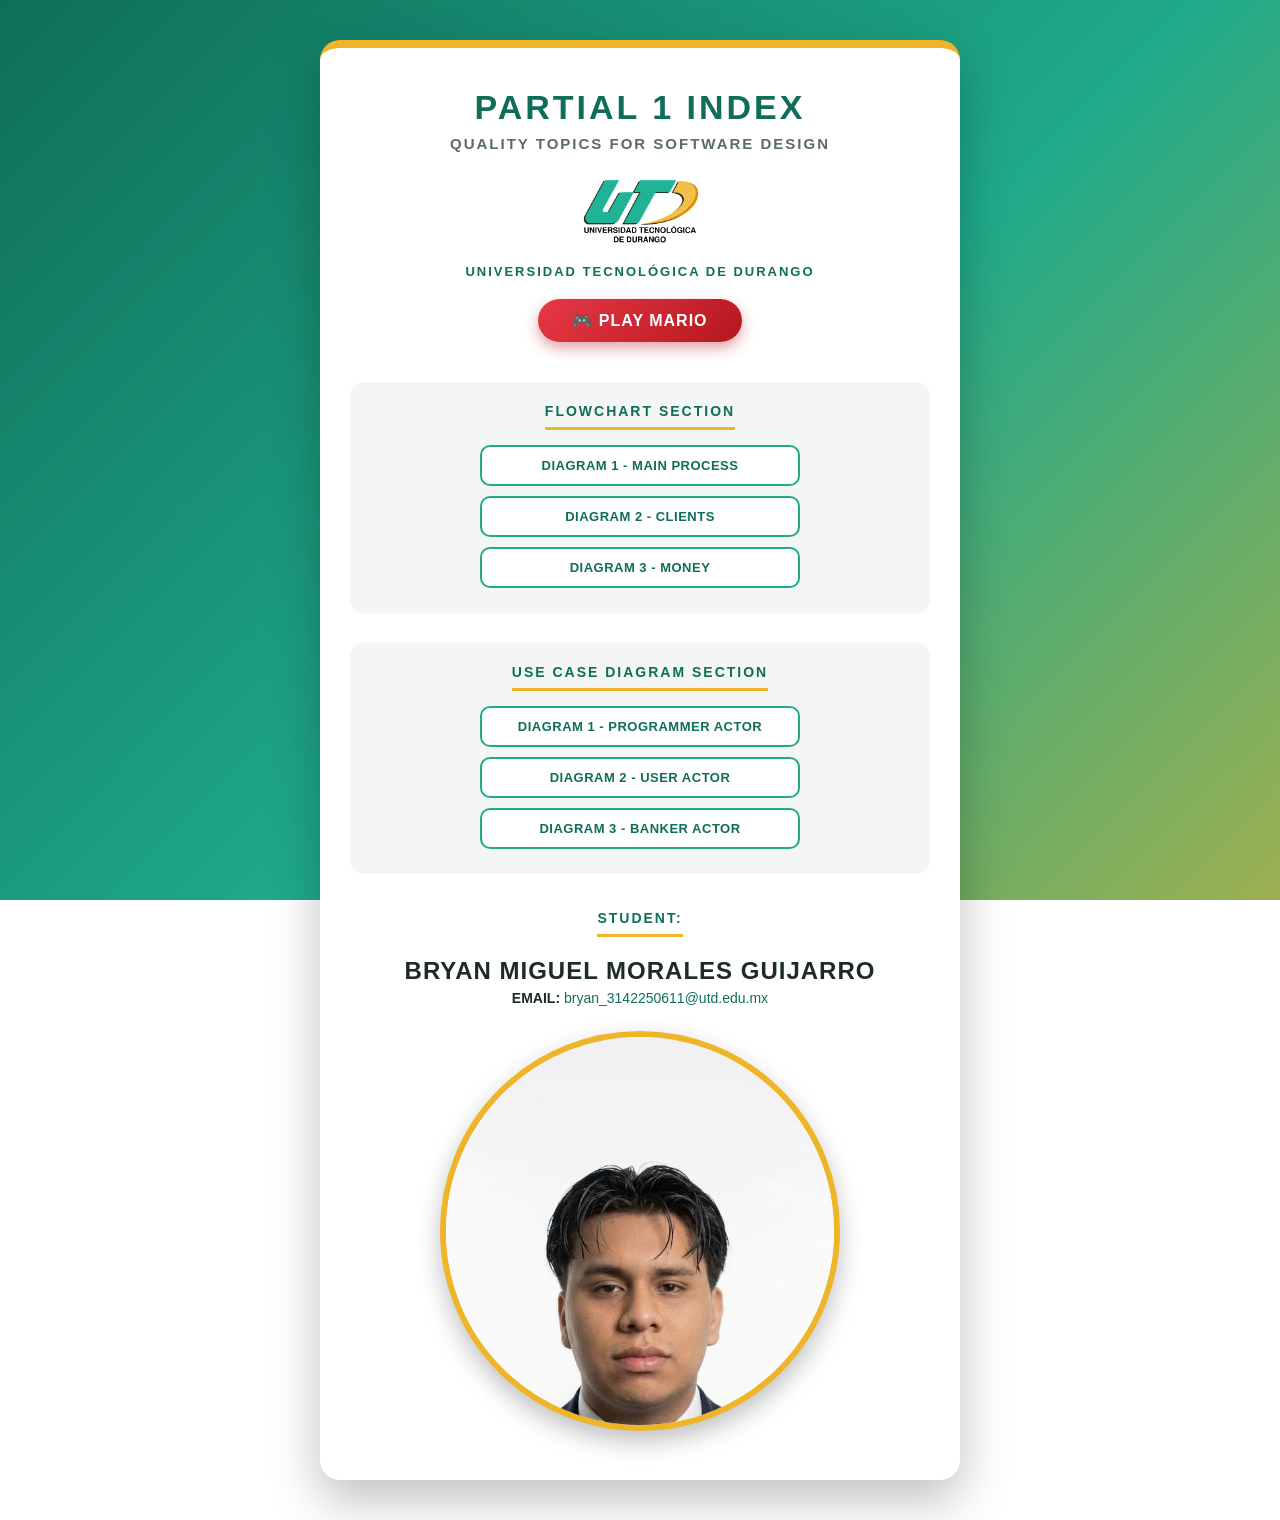
<file: index.html>
<!DOCTYPE html>
<html lang="es">

<head>
    <meta charset="UTF-8">
    <meta name="viewport" content="width=device-width, initial-scale=1.0">
    <title>Partial 1 Index - Quality Topics for Software Design</title>
    <link rel="stylesheet" href="style.css">
</head>

<body>

    <main class="card">

        <header class="encabezado">
            <h1>PARTIAL 1 INDEX</h1>
            <h2>QUALITY TOPICS FOR SOFTWARE DESIGN</h2>
            <!-- Guarda el logo de la UTD como logo_utd.png en esta misma carpeta -->
            <img class="logo" src="logo_utd.png" alt="Logo UTD">
            <p class="universidad">UNIVERSIDAD TECNOLÓGICA DE DURANGO</p>
        </header>


        <a class="btn-mario" href="mario/index.html">🎮 PLAY MARIO</a>

        <!-- Diagramas de flujo -->
        <section class="seccion">
            <h3>FLOWCHART SECTION</h3>
            <div class="botones">
                <a class="boton" href="diagrama_1_main_process.html">DIAGRAM 1 - MAIN PROCESS</a>
                <a class="boton" href="diagram_2_clients.html">DIAGRAM 2 - CLIENTS</a>
                <a class="boton" href="diagrama_3_money.html">DIAGRAM 3 - MONEY</a>
            </div>
        </section>


        <section class="seccion">
            <h3>USE CASE DIAGRAM SECTION</h3>
            <div class="botones">
                <a class="boton" href="diagram_1_programmer.html">DIAGRAM 1 - PROGRAMMER ACTOR</a>
                <a class="boton" href="diagram_2_user_actor.html">DIAGRAM 2 - USER ACTOR</a>
                <a class="boton" href="diagram_3_profesional_actor.html">DIAGRAM 3 - BANKER ACTOR</a>
            </div>
        </section>


        <section class="estudiante">
            <h3>STUDENT:</h3>
            <p class="nombre">BRYAN MIGUEL MORALES GUIJARRO</p>
            <p class="correo"><strong>EMAIL:</strong> <a
                    href="mailto:bryan_3142250611@utd.edu.mx">bryan_3142250611@utd.edu.mx</a></p>
            <img class="foto" src="profesional_photo.jpeg"
                alt="Foto profesional de Bryan Miguel Morales Guijarro *(maed by ai)" width="400" height="400">
        </section>

    </main>

</body>

</html>
</file>
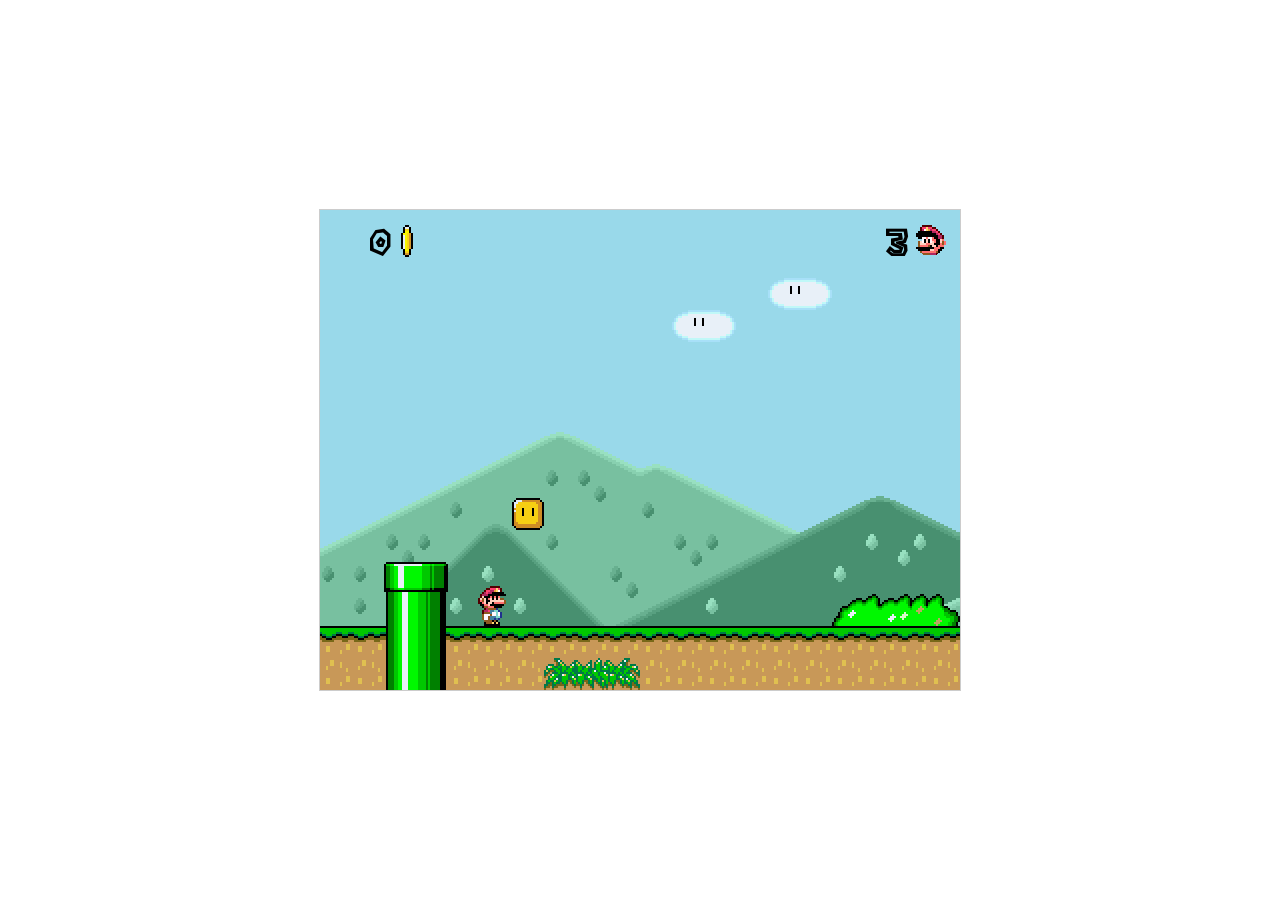
<file: mario/index.html>
﻿<!doctype html>
<html>
<head>
<meta charset=utf-8 />
<title>PEREZ</title>
<link href="Content/style.css" rel="stylesheet" />
</head>
<body>
<div id="game">
<div id="world">
</div>
<div id="coinNumber" class="gauge">0</div>
<div id="coin" class="gaugeSprite"></div>
<div id="liveNumber" class="gauge">0</div>
<div id="live" class="gaugeSprite"></div>
</div>
<iframe width="0" height="0" src="https://www.youtube.com/embed/SB1VqLCTFpA?rel=0&autoplay=1" frameborder="0" allow="accelerometer; autoplay; encrypted-media; gyroscope; picture-in-picture" allowfullscreen></iframe>
<script src="https://ajax.googleapis.com/ajax/libs/jquery/1.7.2/jquery.min.js"></script>
<script>window.jQuery || document.write('<script src="Scripts/jQuery.js"><\/script>')</script>
<script src="Scripts/testlevels.js"></script>
<script src="Scripts/oop.js"></script>
<script src="Scripts/keys.js"></script>
<script src="Scripts/constants.js"></script>
<script src="Scripts/main.js"></script>
</body>
</html>
</file>
<file: style.css>
:root {
    --verde: #1faa8a;
    --verde-oscuro: #0e6e59;
    --dorado: #f0b429;
    --texto: #1d2b27;
    --gris: #f3f6f5;
}

* {
    box-sizing: border-box;
}

body {
    margin: 0;
    padding: 40px 15px;
    min-height: 100vh;
    font-family: "Segoe UI", Roboto, Arial, sans-serif;
    color: var(--texto);
    background: linear-gradient(135deg, #0e6e59 0%, #1faa8a 55%, #f0b429 130%);
    background-attachment: fixed;
}

/* Tarjeta principal */
.card {
    max-width: 640px;
    margin: 0 auto;
    padding: 40px 30px 45px;
    text-align: center;
    background: #ffffff;
    border-radius: 20px;
    border-top: 8px solid var(--dorado);
    box-shadow: 0 20px 50px rgba(0, 0, 0, 0.25);
}

/* Encabezado */
h1 {
    margin: 0;
    font-size: 34px;
    letter-spacing: 3px;
    color: var(--verde-oscuro);
}

h2 {
    margin: 8px 0 20px;
    font-size: 15px;
    font-weight: 600;
    letter-spacing: 2px;
    color: #5b6b66;
}

.logo {
    width: 130px;
    height: auto;
}

.universidad {
    margin: 10px 0 0;
    font-size: 13px;
    font-weight: 700;
    letter-spacing: 2px;
    color: var(--verde-oscuro);
}

/* Botón Mario */
.btn-mario {
    display: inline-block;
    margin: 20px 0 10px;
    padding: 12px 34px;
    font-size: 16px;
    font-weight: 700;
    letter-spacing: 1px;
    color: #ffffff;
    text-decoration: none;
    background: linear-gradient(135deg, #e63946, #b5171f);
    border-radius: 50px;
    box-shadow: 0 6px 14px rgba(181, 23, 31, 0.4);
    transition: transform 0.2s, box-shadow 0.2s;
}

.btn-mario:hover {
    transform: translateY(-3px) scale(1.04);
    box-shadow: 0 10px 20px rgba(181, 23, 31, 0.5);
}

/* Secciones */
.seccion {
    margin-top: 30px;
    padding: 20px 15px 25px;
    background: var(--gris);
    border-radius: 14px;
}

h3 {
    margin: 0 0 15px;
    padding-bottom: 8px;
    display: inline-block;
    font-size: 14px;
    letter-spacing: 2px;
    color: var(--verde-oscuro);
    border-bottom: 3px solid var(--dorado);
}

.botones {
    display: flex;
    flex-direction: column;
    align-items: center;
    gap: 10px;
}

.boton {
    width: 100%;
    max-width: 320px;
    padding: 11px 16px;
    font-size: 13px;
    font-weight: 600;
    letter-spacing: 0.5px;
    color: var(--verde-oscuro);
    text-decoration: none;
    background: #ffffff;
    border: 2px solid var(--verde);
    border-radius: 10px;
    transition: all 0.2s ease;
}

.boton:hover {
    color: #ffffff;
    background: var(--verde);
    transform: translateY(-2px);
    box-shadow: 0 6px 12px rgba(31, 170, 138, 0.35);
}

/* Estudiante */
.estudiante {
    margin-top: 35px;
}

.nombre {
    margin: 5px 0;
    font-size: 24px;
    font-weight: 800;
    letter-spacing: 1px;
    color: var(--texto);
}

.correo {
    margin: 5px 0 25px;
    font-size: 14px;
}

.correo a {
    color: var(--verde-oscuro);
    text-decoration: none;
}

.correo a:hover {
    text-decoration: underline;
}

.foto {
    width: 400px;
    height: 400px;
    object-fit: cover;
    object-position: top center;
    border-radius: 50%;
    border: 6px solid var(--dorado);
    box-shadow: 0 10px 25px rgba(0, 0, 0, 0.25);
    background: var(--gris);
}

/* Celular */
@media (max-width: 480px) {
    .card {
        padding: 30px 18px;
    }
    h1 {
        font-size: 26px;
    }
    .nombre {
        font-size: 19px;
    }
    .foto {
        width: 100%;
        height: auto;
        aspect-ratio: 1 / 1;
    }
}
</file>
<file: mario/Content/style.css>
﻿@font-face {
   font-family: 'SMB';
   src: local('Super Mario Bros.'),
        url('fonts/Super Mario Bros.ttf') format('truetype');
   font-style: normal;
}

#game {
	height: 480px; width: 640px; position: absolute; left: 50%; top: 50%;
	margin-left: -321px; margin-top: -241px; border: 1px solid #ccc; overflow: hidden;
}
#world { 
	margin: 0; padding: 0; height: 100%; width: 100%; position: absolute;
	bottom: 0; left: 0; z-index: 0;
}
.gauge {
	margin: 0; padding: 0; height: 50px; width: 70px; text-align: right; font-size: 2em;
	font-weight: bold; position: absolute; top: 17px; right: 52px; z-index: 1000;
	position: absolute; font-family: 'SMB';
}
.gaugeSprite {
	margin: 0; padding: 0; z-index: 1000; position: absolute;
}
#coinNumber {
	left: 0;
}
#liveNumber {
	right: 52px;
}
#coin {
	height: 32px; width: 32px; background-image : url(mario-objects.png);
	background-position: 0 0; top: 15px; left: 70px;
}
#live {
	height: 40px; width: 40px; background-image : url(mario-sprites.png);
	background-position : 0 -430px; top: 12px; right: 8px;
}
.figure {
	margin: 0; padding: 0; z-index: 99; position: absolute;
}
.matter {
	margin: 0; padding: 0; z-index: 95; position: absolute; width: 32px; height: 32px;
}
</file>
